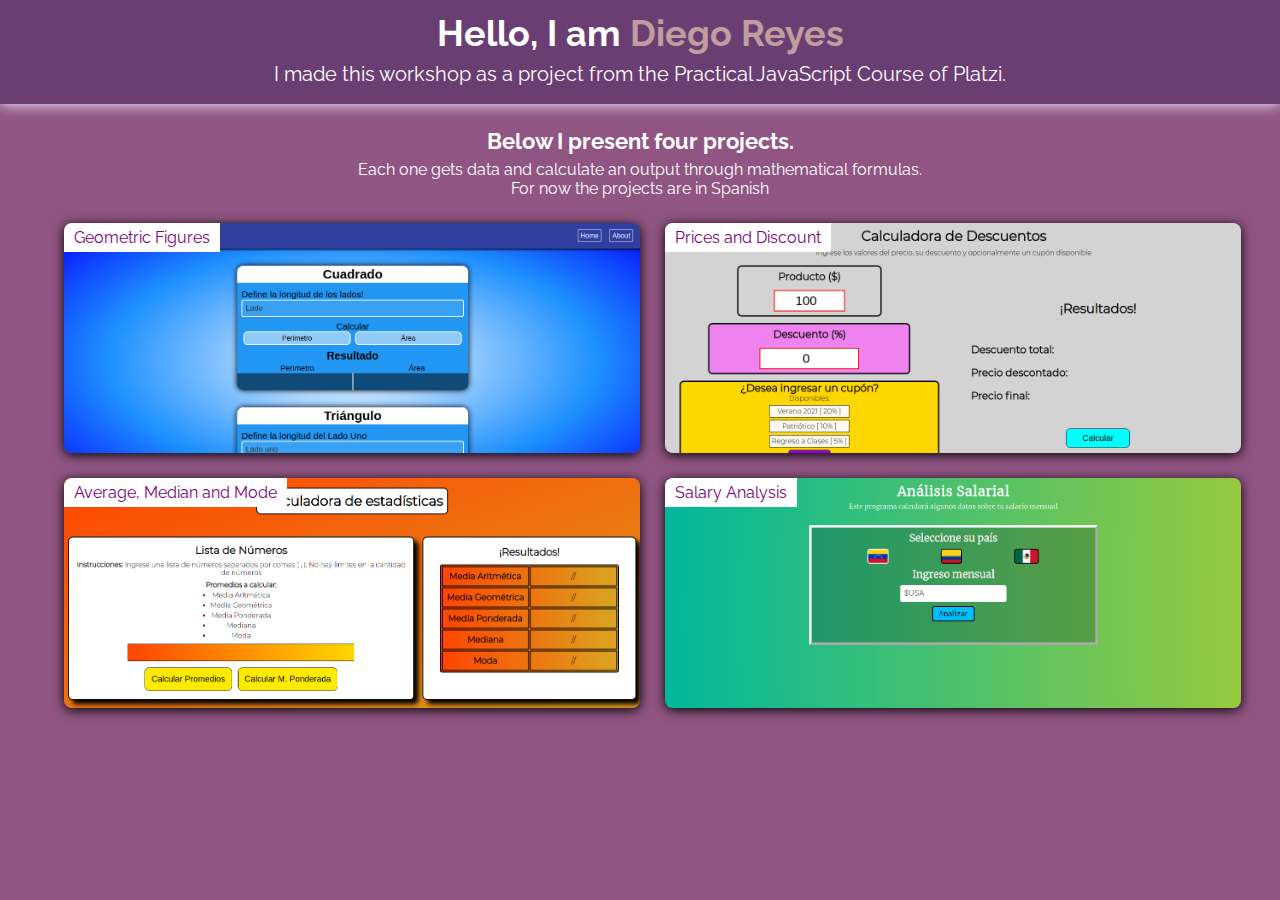
<file: index.html>
<!DOCTYPE html>
<html lang="es" dir="ltr">
  <head>
    <meta name="viewport" content="width=device-width,initial-scale=1">
    <meta charset="utf-8">
    <link rel="stylesheet" href="./styles.css">
    <link rel="preconnect" href="https://fonts.googleapis.com">
    <link rel="preconnect" href="https://fonts.gstatic.com" crossorigin>
    <link href="https://fonts.googleapis.com/css2?family=Raleway:wght@400;500&display=swap" rel="stylesheet">
    <title>Home | Practical JavaScript Course</title>
  </head>
  <body>
    <header>
      <h1>Hello, I am <span>Diego Reyes</span></h1>
      <p>I made this workshop as a project from the Practical JavaScript Course of Platzi. </p>
    </header>
    <main>
      <h2 class="presentation">Below I present four projects.</h2> 
      <p class="description">Each one gets data and calculate an output through mathematical formulas.<br>For now the projects are in Spanish</p>
      <section class="projects">
        <a href="./figuras_geometricas/index.html">
          <section class="projects--figuras">
            <p class="section-name">Geometric Figures</p>
          </section>
        </a>
        <a href="./precios_descuentos/index.html">
          <section class="projects--descuentos">
          <p class="section-name">Prices and Discount</p>
        </section>
        </a>
        <a href="./promedio/">
          <section class="projects--promedio">
            <p class="section-name">Average, Median and Mode</p>
          </section>
        </a>
        <a href="./analisis/">
          <section class="projects--analisis">
            <p class="section-name">Salary Analysis</p>
          </section>
        </a>
      </section>
    </main>
  </body>
</html>
</file>
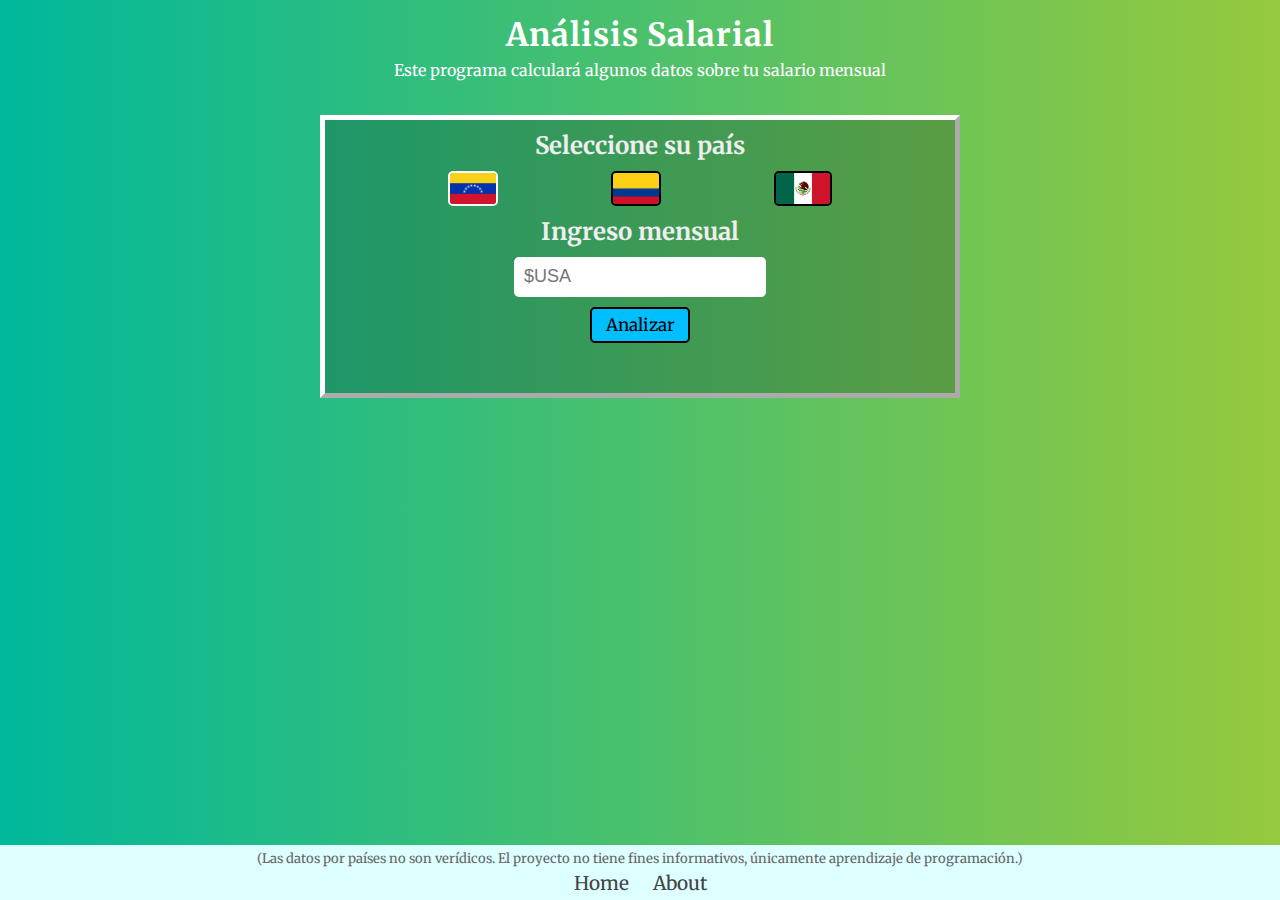
<file: analisis/index.html>
<!DOCTYPE html>
<html lang="es" dir="ltr">
  <head>
    <link rel="preconnect" href="https://fonts.googleapis.com">
    <link rel="preconnect" href="https://fonts.gstatic.com" crossorigin>
    <link href="https://fonts.googleapis.com/css2?family=Merriweather:wght@300&display=swap" rel="stylesheet">
    <link rel="stylesheet" href="style.css">
    <meta name="viewport" content="width=device-width,initial-scale=1.0">
    <meta charset="utf-8">
    <title>Análisis salarial</title>
  </head>
  <body>
    <header class="header">
      <h1 class="header__title">Análisis Salarial</h1>
      <p class="header__description">Este programa calculará algunos datos sobre tu salario mensual</p>
    </header>
    <section class="main">
      <section class="country">
        <h2 class="country__title">Seleccione su país</h2>
        <div class="country__select">
          <img class="country__flag" src="./img/venezuela.jpg" width='50'/>
          <img class="country__flag" src="./img/colombia.png" width="50">
          <img class="country__flag" src="./img/mexico.jpg" width='57.5'/>
        </div>
      </section>
      <section class="ingress">
        <h2 class="ingress__title">Ingreso mensual</h2>
        <input class="ingress__input" type="number" min="0" placeholder="$USA" id="input"/>
        <input class="ingress__button" type="button" value="Analizar" id="button"/>
      </section>
      <section class="result">
        <p class="result__output" id="relacion-promedio"></p>
        <p class="result__output" id="relacion-costovida"></p>
        <p class="result__output" id="capacidad-endeudamiento"></p>
        <p class="result__output" id="impuestos"></p>
      </section>
    </section>
    <footer class="footer">
      <p class="footer__explanatory">(Las datos por países no son verídicos. El proyecto no tiene fines informativos, únicamente aprendizaje de programación.)</p>
      <div class="footer__links">
        <a class="footer__buttons" href="../">Home</a>
        <a class="footer__buttons" href="../about.html">About</a>
      </div>
    </footer>

    <script src="personas.js" charset="utf-8"></script>
    <script src="analisis.js" charset="utf-8"></script>
  </body>
</html>
</file>
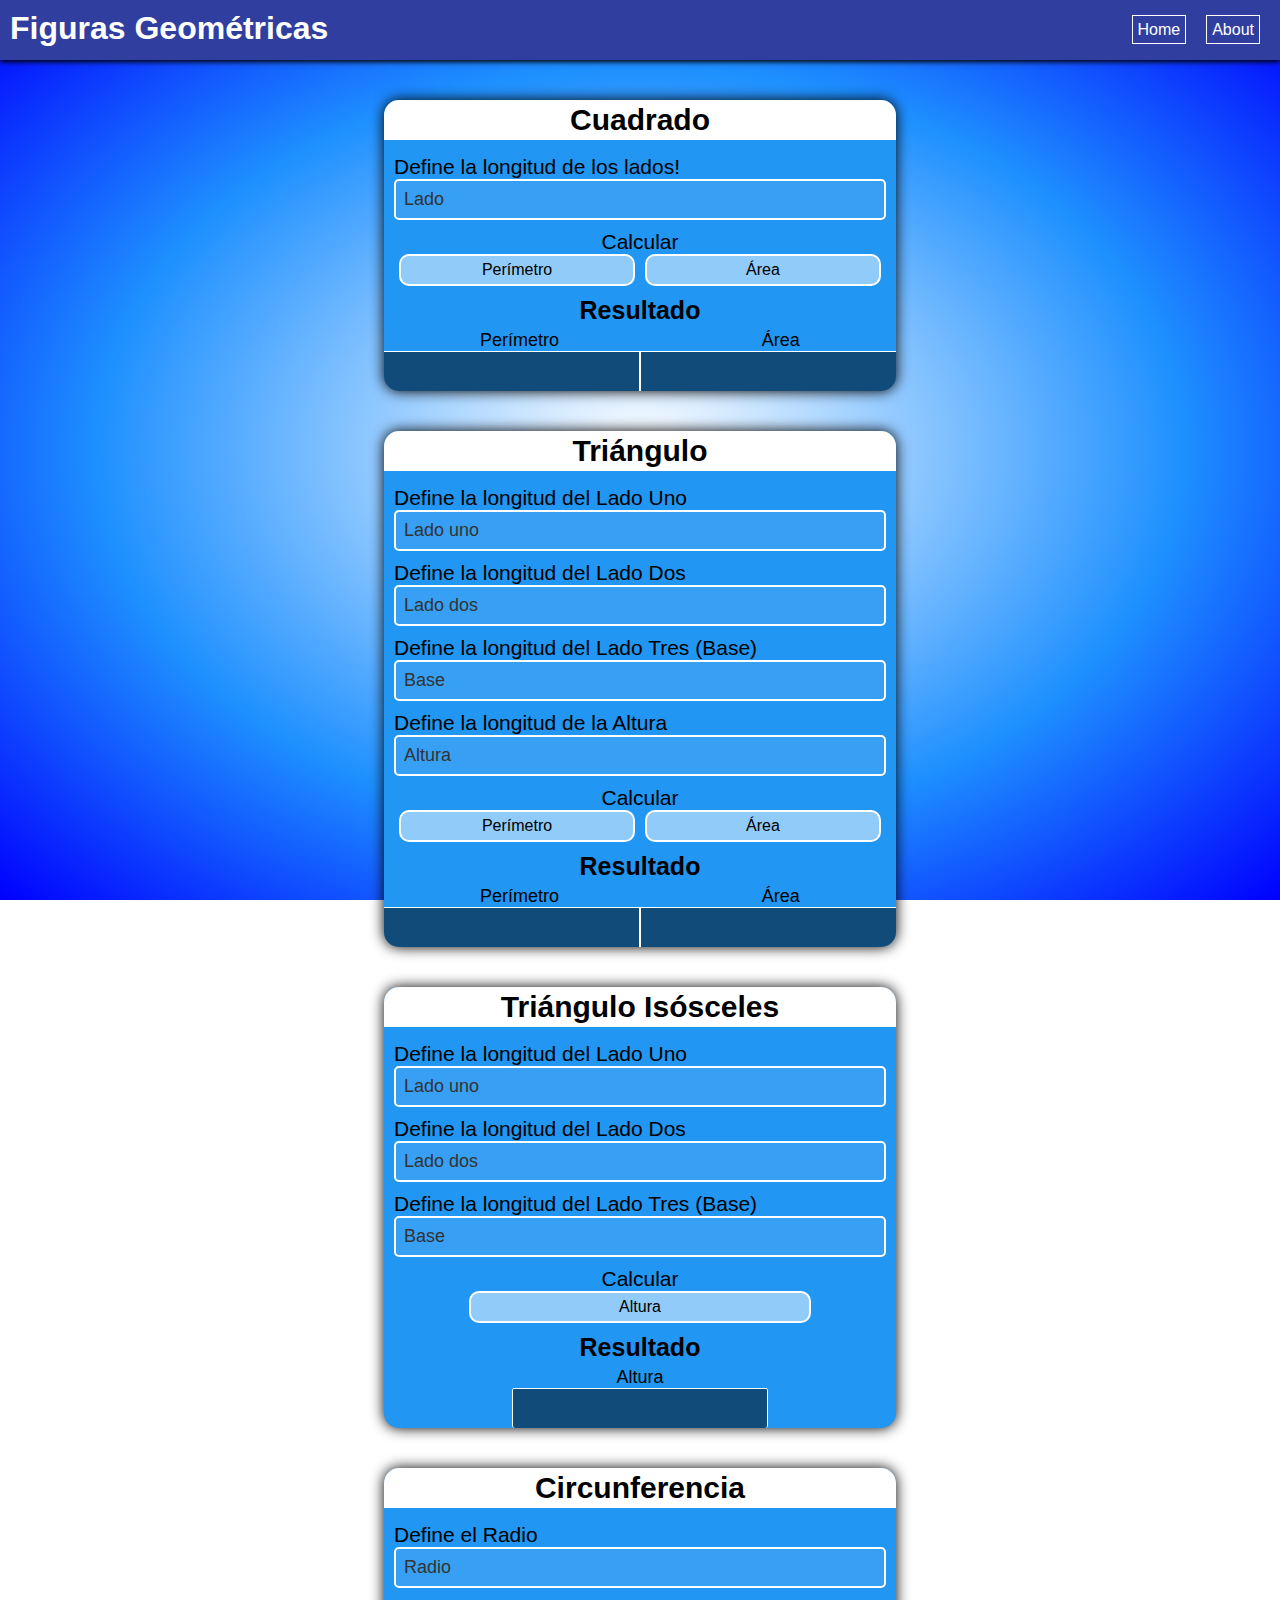
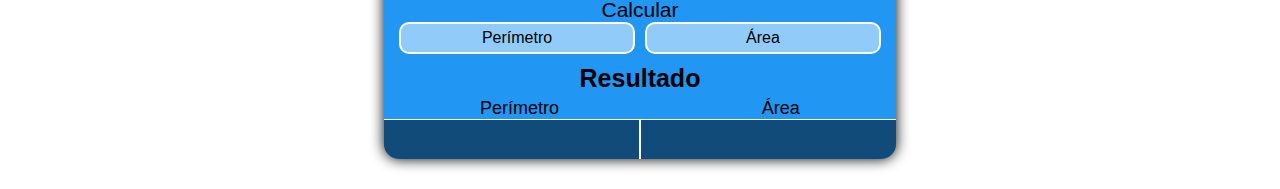
<file: figuras_geometricas/index.html>
<!DOCTYPE html>
<html lang="es" dir="ltr">
  <head>
    <link rel="stylesheet" href="./style.css">
    <meta charset="utf-8">
    <meta name="viewport" content="width=device-width,initial-scale=1">
    <title>Figuras geométricas</title>
  </head>
  <body>
    <header class="header">
      <h1 class="header__title">Figuras Geométricas</h1>
      <nav class="header__nav">
        <ul class="header__menu">
          <li class="header__item"> <a class="header__link" href="../index.html">Home</a> </li>
          <li class="header__item"> <a class="header__link" href='../about.html'>About</a> </li>
        </ul>
      </nav>
    </header>
      <section class="figure-box">
        <h2 class="figure-box__title">Cuadrado</h2>
        <div class="figure-box__content">
          <form class="figure-box__calculus">
            <label for="input-cuadrado" class="calculus__description">Define la longitud de los lados!</label>
            <input type="number" class="calculus__input" placeholder="Lado" id="input-cuadrado"/>
            <p class="calculus__description calculus__description--calculate">Calcular</p>
            <div class="buttons">
              <button class="buttons__item" type="button" name="button">Perímetro</button>
              <button class="buttons__item" type="button" name="button">Área</button>
            </div>
          </form>
          <div class="figure-box__results">
            <h4 class="results__title">Resultado</h4>
            <div class="results__names">
              <p>Perímetro</p>
              <p>Área</p>
            </div>
          </div>
        </div>
        <div class="results__calc">
          <h4 id="cuadrado-perimetro" class="results__box"></h4>
          <h4 id="cuadrado-area" class="results__box second-results__box"></h4>
        </div>
      </section>
      <section class="figure-box">
        <h2 class="figure-box__title">Triángulo</h2>
        <div class="figure-box__content">
          <form class="figure-box__calculus">
            <label for="input-triangulo1" class="calculus__description">Define la longitud del Lado Uno</label>
            <input type="number" class="calculus__input" placeholder="Lado uno" id="input-triangulo1"/>
            <label for="input-triangulo2" class="calculus__description">Define la longitud del Lado Dos</label>
            <input type="number" class="calculus__input" placeholder="Lado dos" id="input-triangulo2"/>
            <label for="input-triangulo3" class="calculus__description">Define la longitud del Lado Tres (Base)</label>
            <input type="number" class="calculus__input" placeholder="Base" id="input-triangulo3"/>
            <label for="input-triangulo4" class="calculus__description">Define la longitud de la Altura</label>
            <input type="number" class="calculus__input" placeholder="Altura" id="input-triangulo4"/>
            <p class="calculus__description calculus__description--calculate">Calcular</p>
            <div class="buttons">
              <button class="buttons__item" type="button" name="button">Perímetro</button>
              <button class="buttons__item" type="button" name="button">Área</button>
            </div>
          </form>
          <div class="figure-box__results">
            <h4 class="results__title">Resultado</h4>
            <div class="results__names">
              <p>Perímetro</p>
              <p>Área</p>
            </div>
          </div>
        </div>
        <div class="results__calc">
          <h4 id="triangulo-perimetro" class="results__box"></h4>
          <h4 id="triangulo-area" class="results__box second-results__box"></h4>
        </div>
      </section>
      <section class="figure-box">
        <h2 class="figure-box__title">Triángulo Isósceles</h2>
        <div class="figure-box__content">
          <form class="figure-box__calculus">
            <label for="input-isosceles1" class="calculus__description">Define la longitud del Lado Uno</label>
            <input type="number" class="calculus__input" placeholder="Lado uno" id="input-isosceles1"/>
            <label for="input-isosceles2" class="calculus__description">Define la longitud del Lado Dos</label>
            <input type="number" class="calculus__input" placeholder="Lado dos" id="input-isosceles2"/>
            <label for="input-isosceles3" class="calculus__description">Define la longitud del Lado Tres (Base)</label>
            <input type="number" class="calculus__input" placeholder="Base" id="input-isosceles3"/>
            <p class="calculus__description calculus__description--calculate">Calcular</p>
            <div class="buttons">
              <button class="buttons__item buttons__item--isosceles" type="button" name="button">Altura</button>
            </div>
          </form>
          <div class="figure-box__results">
            <h4 class="results__title">Resultado</h4>
            <div class="results__names results__names--isosceles">
              <p>Altura</p>
            </div>
          </div>
        </div>
        <div class="results__calc results__calc--isosceles">
          <h4 id="isosceles-altura" class="results__box results__box--isosceles"></h4>
        </div>
      </section>
      <section class="figure-box">
        <h2 class="figure-box__title">Circunferencia</h2>
        <div class="figure-box__content">
          <form class="figure-box__calculus">
            <label for="input-triangulo1" class="calculus__description">Define el Radio</label>
            <input type="number" class="calculus__input" placeholder="Radio" id="input-circunferencia"/>
            <p class="calculus__description calculus__description--calculate">Calcular</p>
            <div class="buttons">
              <button class="buttons__item" type="button" name="button">Perímetro</button>
              <button class="buttons__item" type="button" name="button">Área</button>
            </div>
          </form>
          <div class="figure-box__results">
            <h4 class="results__title">Resultado</h4>
            <div class="results__names">
              <p>Perímetro</p>
              <p>Área</p>
            </div>
          </div>
        </div>
        <div class="results__calc">
          <h4 id="circunferencia-perimetro" class="results__box"></h4>
          <h4 id="circunferencia-area" class="results__box second-results__box"></h4>
        </div>
      </section>

    <script src="figuras.js" charset="utf-8"></script>
  </body>
</html>
</file>
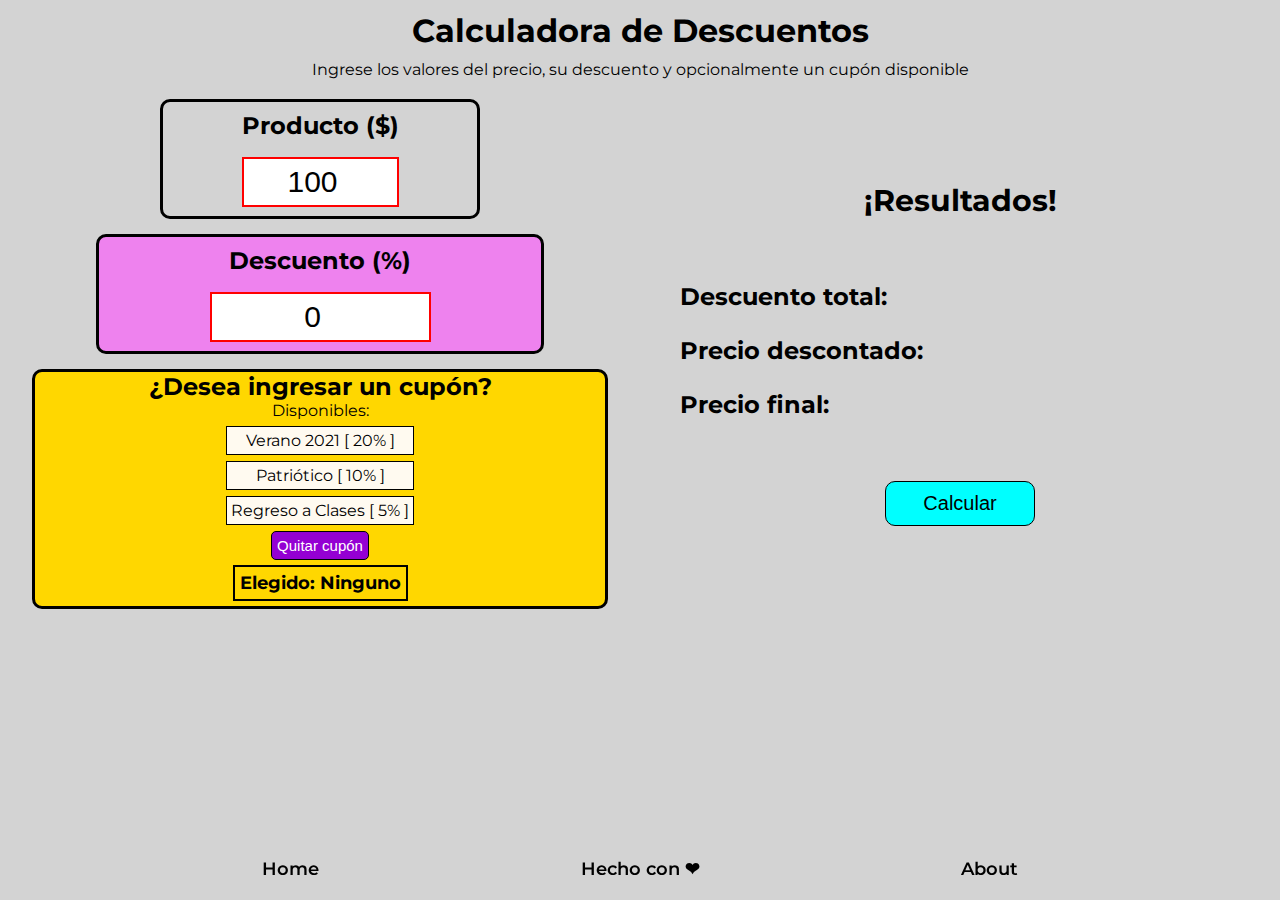
<file: precios_descuentos/index.html>
<!DOCTYPE html>
<html lang="es" dir="ltr">
  <head>
    <link rel="preconnect" href="https://fonts.googleapis.com">
    <link rel="preconnect" href="https://fonts.gstatic.com" crossorigin>
    <link href="https://fonts.googleapis.com/css2?family=Montserrat:wght@300&display=swap" rel="stylesheet">
    <link rel="stylesheet" href="style.css">
    <meta name="viewport" content="width=device-width,initial-scale=1.0">
    <meta charset="utf-8">
    <title>Precios y Descuentos</title>
  </head>
  <body>
    <header class="header">
      <h1 class="header__title">Calculadora de Descuentos</h1>
    </header>
    <p class="explanation">Ingrese los valores del precio, su descuento y opcionalmente un cupón disponible</p>
    <section class="content">
      <section class="inputs">
        <section class="product">
          <h2 class="product__title">Producto ($)</h2>
          <input class="product__price" type="number" value="100" min="0" id="product"/>
        </section>
        <section class="discount">
          <h2 class="discount__title">Descuento (%)</h2>
          <input class="product__price" type="number" value="0" min="0" max="100" id="discount">
        </section>
        <section class="coupons">
          <h2 class="coupons__title">¿Desea ingresar un cupón?</h2>
          <div class="coupons__existing">
            <p>Disponibles:</p>
            <ul class="coupons__list" id="cupones">
            </ul>
          </div>
            <button class="coupons__button"type="button" id="quit-button">Quitar cupón</button>
          <h5 class="coupons__chosen" id="coupon-true">Elegido: Ninguno</h5>
        </section>
      </section>
      <section class="output">
        <h1 class="output__title">¡Resultados! </h1>
        <div class="output__results">
          <h2 class="output__discounted" id="output-total-discount">Descuento total: </h2>
          <h2 class="output__discounted" id="output-discounted">Precio descontado:</h2>
          <h2 class="output__final" id="output-final-price">Precio final:</h2>
        </div>
        <button class="output__button" type="button" id="calculate">Calcular</button>
      </section>
    </section>
    <footer class="footer">
      <a class="footer__item footer__item--anchor" href="../index.html">Home</a>
      <p class="footer__item">Hecho con &#10084;</p>
      <a class="footer__item footer__item--anchor" href="../about.html">About</a>
    </footer>
    <script src="descuento.js" charset="utf-8"></script>
  </body>
</html>
</file>
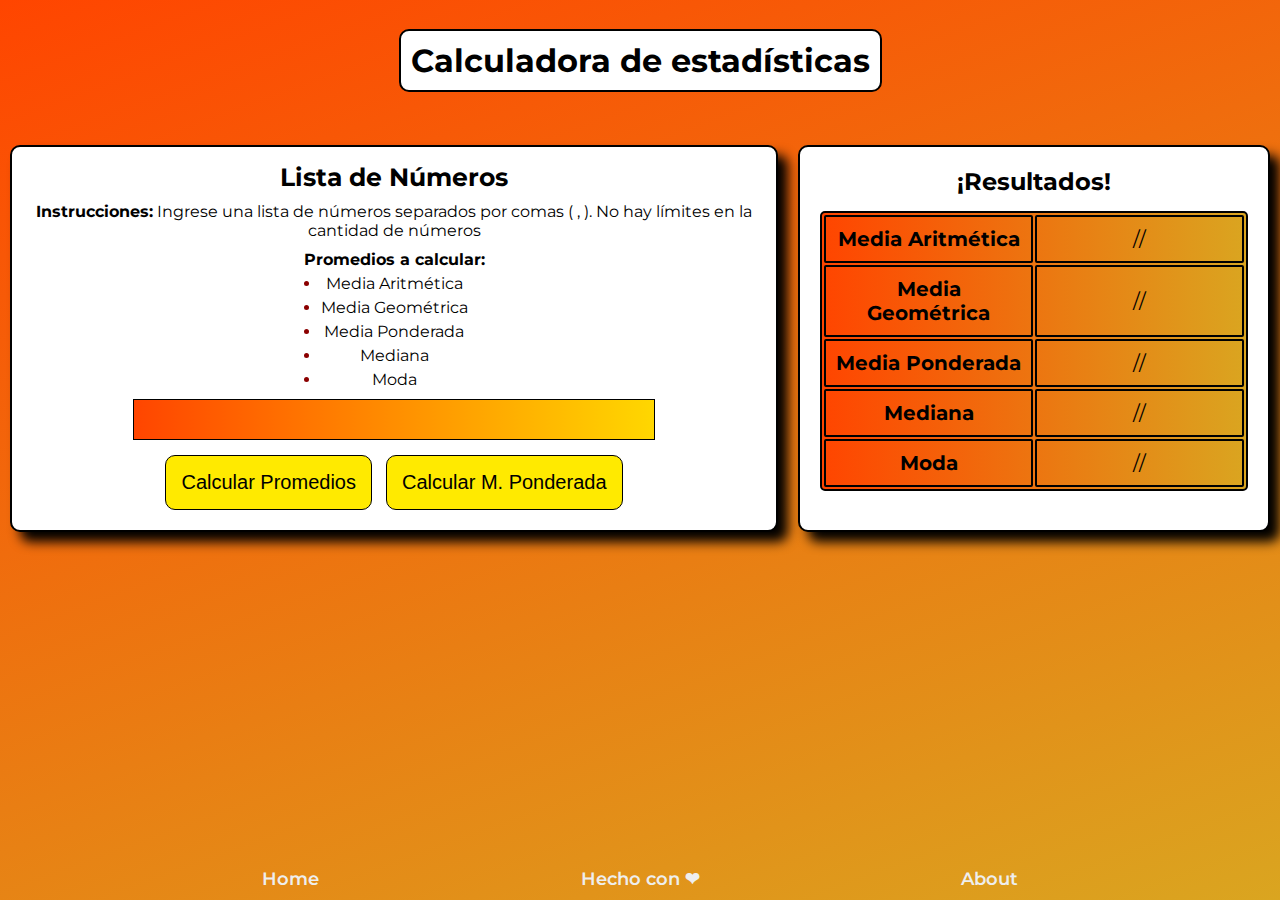
<file: promedio/index.html>
<!DOCTYPE html>
<html lang="es" dir="ltr">
  <head>
    <link rel="preconnect" href="https://fonts.googleapis.com">
    <link rel="preconnect" href="https://fonts.gstatic.com" crossorigin>
    <link href="https://fonts.googleapis.com/css2?family=Montserrat:wght@300&display=swap" rel="stylesheet">
    <link rel="stylesheet" href="style.css">
    <meta charset="utf-8">
    <meta name="viewport" content="width=device-width,initial-scale=1.0">
    <title>Calculadora de estadísticas</title>
  </head>
  <body>
    <header class="header">
      <h1 class="header__title">Calculadora de estadísticas</h1>
    </header>
    <section class="mainzone">
      <section class="inputzone">
        <h3 class="inputzone__title">Lista de Números</h3>
        <p class="inputzone__text"><strong>Instrucciones:</strong> Ingrese una lista de números separados por comas ( , ). No hay límites en la cantidad de números</p>
        <p class="inputzone__text"><strong>Promedios a calcular:</strong></p>
        <ul class="inputzone__list">
          <li class="inputzone__item">Media Aritmética</li>
          <li class="inputzone__item">Media Geométrica</li>
          <li class="inputzone__item">Media Ponderada</li>
          <li class="inputzone__item">Mediana</li>
          <li class="inputzone__item">Moda</li>
        </ul>
        <textarea class="inputzone__input" rows="1" cols="50" id="input"></textarea>
        <div class="">
          <button class="inputzone__button" type="button" id="boton">Calcular Promedios</button>
          <button class="inputzone__button" type="button" id="ponderado">Calcular M. Ponderada</button>
        </div>
      </section>
      <section class="outputzone">
        <h2 class="outputzone__title">¡Resultados!</h2>
        <table class="outputzone__table">
          <tr>
            <th>Media Aritmética</th>
            <td id="mediaArit">//</td>
          </tr>
          <tr>
            <th>Media Geométrica</th>
            <td id="mediaGeom">//</td>
          </tr>
          <tr>
            <th>Media Ponderada</th>
            <td id="mediaPond">//</td>
          </tr>
          <tr>
            <th>Mediana</th>
            <td id="mediana">//</td>
          </tr>
          <tr>
            <th>Moda</th>
            <td id="moda">//</td>
          </tr>
        </table>
      </section>
    </section>
    <footer class="footer">
      <a class="footer__item footer__item--anchor" href="../index.html">Home</a>
      <p class="footer__item">Hecho con &#10084;</p>
      <a class="footer__item footer__item--anchor" href="../about.html">About</a>
    </footer>
    <script src="promedio.js" charset="utf-8"></script>
  </body>
</html>
</file>
<file: styles.css>
*{
    margin: 0;
    padding: 0;
    box-sizing: border-box;
}
html{
    font-size: 62.5%;
}
body{
    background: #905583;
    background-attachment: fixed;
    font-family: "Raleway", sans-serif;
    color: white;
}
header{
    width: 100%;
    height: 104px;
    background: #6a3e73;
    padding: 12px;
    text-align: center;
    box-shadow: 0 0 14px white;
}
header h1{
    font-size: 3.6rem;
}
header h1 span{
    color: #be9e9e;
}
header p{
    font-size: 2rem;
    margin-top: 8px;
}
main{
    text-align: center;
    padding-top: 24px;
}
.presentation{
    font-size: 2.2rem;
}
.description{
    font-size: 1.6rem;
    margin-top: 6px;
}
.projects{
    display: grid;
    width: 90%;
    grid-template-columns: 50% 50%;
    grid-template-rows: 230px 230px;
    gap: 25px;
    margin: 25px auto;
}
.projects a{
    display: block;
    width: 100%;
    height: 100%;
}
.projects section{
    width: 100%;
    height: 100%;
    position: relative;
    box-shadow: 0 2px 12px black;
    border-radius: 8px;
    transition: 400ms all;
}
.projects section:hover{
    transform: scale(1.02)
}
.projects--figuras{
    background: url("./img/figures.png");
    background-size: cover;
    grid-column: 1 / 2;
}
.projects--descuentos{
    background: url("./img/desc.png");
    background-size: cover;
}
.projects--promedio{
    background: url("./img/promedio.png");
    background-size: cover;
}
.projects--analisis{
    background: url("./img/salario.png");
    background-size: cover;
}
.section-name{
    position: absolute;
    top: 0;
    left: 0;
    font-size: 1.6rem;
    color: purple;
    background: white;
    border-radius: 8px 0 0 0;
    padding: 5px 10px;
    }

@media (max-width: 768px) {
    header{
        height: 130px;
    }
    header h1{
        font-size: 2.8rem;
    }
    header p{
        font-size: 1.4rem;
    }
    main{
        padding: 20px 5px;
    }
    .presentation{
        font-size: 1.6rem;
    }
    .description{
        font-size: 1.3rem;
        margin-top: 6px;
    }
    .projects{
        grid-template-columns: 100%;
        grid-template-rows: repeat(4, 200px);
    }
    .section-name{
        font-size: 1.4rem;
    }
}

@media (max-width: 460px) {
    .projects{
        grid-template-rows: repeat(4, 140px);
    }
}
</file>
<file: analisis/style.css>
*{
  box-sizing: border-box;
  margin: 0;
  padding: 0;
}
html{
  font-size: 62.5%;
  min-height: 100%;
}
body{
  font-family: 'Merriweather', serif;
  font-size: 1.6rem;
  /* background: linear-gradient(to bottom, #27ae60, limegreen); */
  background: linear-gradient(to right, #00b89b, #96c93d)
}
.header{
  text-align: center;
  /* border: 1px solid red; */
  padding: 15px;
  color: white;
}
.header__title{
  letter-spacing: 1px;
}
.header__description{
  margin-top: 5px;
}
.main{
  align-items: center;
  background: rgba(0,0,0,0.2);
  border: 5px white;
  border-style: outset;
  color: #EEE;
  display: flex;
  flex-direction: column;
  margin: 20px auto;
  min-width: 368px;
  padding: 10px;
  width: 50%;
}
.country, .ingress{
  display: flex;
  flex-direction: column;
  align-items: center;
  width: 100%;
}
.country__select{
  display: flex;
  justify-content: space-evenly;
  margin: 10px;
  width: 100%;
}
.country__flag{
  border: 2px solid black;
  border-radius: 5px;
  cursor: pointer;
}
.ingress__input{
  border: 0;
  border-radius: 5px;
  font-size: 1.8rem;
  height: 40px;
  margin: 10px;
  outline: none;
  padding: 10px;
}
.ingress__button{
  background: deepskyblue;
  border: 2px solid black;
  border-radius: 5px;
  cursor: pointer;
  font-family: 'Merriweather', serif;
  font-size: 1.7rem;
  outline: none;
  padding: 5px;
  width: 100px;
}
.result{
  margin: 15px;
}
.result__output{
  font-variant: small-caps;
  font-size: 1.7rem;
  text-align: center;
  margin: 10px;
}
.footer{
  background: #dff;
  bottom: 0;
  display: flex;
  flex-direction: column;
  min-height: 55px;
  justify-content: space-between;
  align-items: center;
  padding: 5px;
  position: absolute;
  width: 100%;
}
.footer__explanatory{
  font-size: 1.3rem;
  text-align: center;
  color: #666
}
.footer__buttons{
  margin: 0 10px;
  text-decoration: none;
  color: #444;
  font-size: 1.9rem;
}
.footer__buttons:hover{
  text-decoration: underline;
  color: #222;
}

@media (max-width: 768px){
  .footer__explanatory{
    font-size: 1.2rem;
  }
}
@media (max-width: 425px){
  .header__title{
    font-size: 2.7rem;
    margin-top: 15px;
  }
  .header__description{
    font-size: 1.5rem;
  }
  .main{
    min-width: 80%
  }
  .country__title, .ingress__title{
    font-size: 2.2rem;
  }
  .ingress{
    margin-top: 20px;
  }
  .result{
    margin: 0;
  }
  .result__output{
    margin: 20px 0;
  }
  .footer{
    padding: 10px;
  }
  .footer__explanatory{
    font-size: 1.1rem;
    margin-bottom: 5px;
  }
}
@media (max-width: 375px){
  .header__description{
    font-size: 1.4rem
  }
  .country__flag{

  }
  .main{
    min-width: 95%;
    border: 2px solid white;
    border-radius: 5px;
  }
  .result__output{
    font-size: 1.5rem;
  }
  .footer{
    margin-top: 71px;
    position: static;
  }
  .footer__explanatory{
    font-size: 1rem;
  }
  .footer__buttons{
    font-size: 1.7rem;
  }
}
</file>
<file: figuras_geometricas/style.css>
*{
  box-sizing: border-box;
  margin: 0;
  padding: 0;
}
html{
  font-size: 62.5%;
}
body{
  background: radial-gradient(white, dodgerblue 60%, blue);
  background-attachment: fixed;
  font-family: Helvetica, sans-serif;
  font-size: 1.6rem;
}
.header{
  background: #303F9F;
  box-shadow: 0 2px 5px black;
  display: flex;
  justify-content: space-between;
  color: white;
  height: 60px;
  padding: 10px;
}
.header__nav{
  display: flex;
  align-items: center;
}
.header__menu{
  list-style: none;
  display: flex;
  color: white
}
.header__link{
  color: inherit;
  border: 1px solid white;
  margin: 10px;
  padding: 5px;
  text-decoration: none;
}
.header__link:hover{
  background-color: #2196F3;
}
.figure-box{
  background: #2196F3;
  border-radius: 15px;
  box-shadow: 0 0 14px black;
  margin: 0 auto;
  margin-top: 40px;
  width: 40%;
  min-width: 390px;
}
.figure-box:last-of-type{
  margin-bottom: 30px;
}
.figure-box__title{
  background-color: white;
  border-radius: 15px 15px 0 0;
  font-size: 3rem;
  margin-bottom: 5px;
  padding: 3px;
  text-align: center;
}
.figure-box__content{
  padding: 10px 10px 0;
}
.figure-box__calculus{
  display: flex;
  flex-direction: column;
  justify-content: space-around;
  width: 100%;
}
.calculus__description{
  font-size: 2.1rem;
}
.calculus__input{
  background: rgba(255,255,255,0.1);
  border: 0;
  border: 2px solid white;
  border-radius: 5px;
  font-size: 1.8rem;
  margin-bottom: 10px;
  padding: 8px;
  outline: none;
}
.calculus__description--calculate{
  text-align: center;
}
::placeholder{
  color: #333
}
.buttons{
  display: flex;
}
.buttons__item{
  background: rgba(255,255,255,0.5);
  border: 2px solid white;
  border-radius: 10px;
  cursor: pointer;
  flex: 1;
  font-size: 1.6rem;
  margin: 0 5px;
  padding: 5px;
}
.buttons__item--isosceles{
  margin: 0 75px;
}
.results__title{
  font-size: 2.5rem;
  margin-top: 10px;
  text-align: center;
}
.results__names{
  display: flex;
  font-size: 1.8rem;
  margin: 0 auto;
  margin-top: 5px;
  justify-content: space-between;
  width: 65%;
}
.results__names--isosceles{
  width: 100%;
  justify-content: center;
}
.results__calc{
  display: flex;
  background: rgb(0,0,0,0.5);
  border-radius: 0 0 15px 15px;
}
.results__calc--isosceles{
  border-radius: 3px;
  border-left: 1px solid white;
  border-right: 1px solid white;
  font-size: 1rem;
  justify-content: center;
  width: 50%;
  margin: 0 auto;
}
.results__box{
  border-top: 1px solid white;
  color: white;
  font-size: 2.2rem;
  flex: 1;
  height: 40px;
  text-align: center;
  line-height: 40px;
}
.results__box--isosceles{
  font-size: 1.8rem;
}
.second-results__box{
  border-left: 2px solid white;
}

@media (max-width: 425px){
  .header{
    font-size: 1.2rem;
    height: 70px;
    align-items: center;
  }
  .figure-box{
    width: 95%;
    min-width: 310px;
    border-radius: 10px 10px 5px 5px;
  }
  .figure-box__title{
    border-radius: 10px 10px 0 0;
    font-size: 2.7rem;
  }
  .calculus__description{
    font-size: 1.67rem;
  }
  .calculus__input{
    font-size: 1.8rem;
    padding: 4px;
  }
  .results__title{
    font-size: 2.2rem;
  }
  .results__names{
    font-size: 1.6rem;
  }
  .results__calc{
    border-radius: 5px;
  }
  .results__box{
    font-size: 2rem;
  }
  .results__box--isosceles{
    font-size: 1.5rem;
  }
}
</file>
<file: precios_descuentos/style.css>
*{
  box-sizing: border-box;
  margin: 0;
  padding: 0;
}
html{
  font-size: 62.5%;
}
body{
  font-family: 'Montserrat';
  background: lightgray;
  font-size: 1.6rem;
}
.header{
  align-items: center;
  display: flex;
  height: 60px;
  justify-content:center;
  width: 100%;
}
.explanation{
  text-align: center;
  margin-bottom: 20px;
}
.content{
  display: flex;
}
.inputs{
  display: flex;
  flex-direction: column;
  width: 50%;
}
.product{
  align-items: center;
  border: 3px solid black;
  border-radius: 10px;
  display: flex;
  flex-direction: column;
  height: 120px;
  justify-content: space-around;
  margin: 0 auto;
  min-width: 300px;
  width: 50%;
}
.product__price{
  /* background: transparent; */
  border: 2px solid red;
  font-size: 3rem;
  height: 50px;
  outline: none;
  width: 50%;
  text-align: center;
}
.discount{
  align-items: center;
  background: violet;
  border: 3px solid black;
  border-radius: 10px;
  display: flex;
  flex-direction: column;
  height: 120px;
  justify-content: space-around;
  min-width: 320px;
  margin: 15px auto;
  width: 70%;
}
.coupons{
  align-items: center;
  background: gold;
  border: 3px solid black;
  border-radius: 10px;
  display: flex;
  flex-direction: column;
  justify-content: space-between;
  min-height: 120px;
  margin: 0 auto;
  min-width: 340px;
  width: 90%;
}
.coupons__existing{
  text-align: center;
}
.coupons__list{
  list-style: none;
  text-align: center;
}
.coupons__list-item{
  background: floralwhite;
  border:1px solid black;
  cursor: pointer;
  margin: 6px 0;
  padding: 4px;
  transition: 400ms all;
}
.coupons__list-item:hover{
  text-shadow: 2px 2px 5px black;
}
.coupons__button{
  background: darkviolet;
  border: 1px solid black;
  border-radius: 5px;
  color: white;
  cursor: pointer;
  font-size: 1.5rem;
  outline: none;
  padding: 5px;
  transition: 200ms all;
}
.coupons__button:hover{
  box-shadow: 1px 1px 8px gray;
}
.coupons__chosen{
  border: 2px solid black;
  font-size: 1.8rem;
  padding: 5px;
  margin: 5px 0;
}
.output{
  padding: 20px 40px;
  width: 50%;
  display: flex;
  flex-direction: column;
  align-items: space-between;
  justify-content: space-evenly;
}
.output__title{
  font-size: 3rem;
  text-align: center;
}
.output__discounted{
  margin-bottom: 25px;
}
.output__button{
  background: cyan;
  border: 1px solid black;
  border-radius: 10px;
  font-size: 2rem;
  margin: 0 auto;
  outline: none;
  padding: 10px;
  transition: 300ms all;
  width: 150px;
}
.output__button:hover{
  box-shadow: 3px 3px 10px black;
}
.footer{
  display: flex;
  font-size: 1.8rem;
  justify-content: space-evenly;
  margin-top: 20px;
  width: 100%;
}
.footer__item{
  text-decoration: none;
  color: black;
  font-weight: 600;
}
.footer__item--anchor:hover{
  text-decoration: underline;
}
@media (min-height: 670px){
  .footer{
    position: fixed;
    bottom: 20px;
  }
}
@media (max-width: 768px){
  .header{
    margin-top: 10px;
    font-size: 1.8rem;
    height: auto;
    text-align: center;
  }
  .explanation{
    font-size: 1.8rem;
    padding: 10px;
  }
  .content{
    display: block;
  }
  .inputs, .output{
    width: 100%;
  }
  .coupons{
    padding: 5px;
  }
  .output__results{
    font-size: 1.4rem;
    margin: 20px 0;
  }
  .footer{
    position: static;
    margin: 20px 0;
  }
  .coupons__list-item:hover, .coupons__button:hover, .output__button:hover{
    text-shadow: none;
    box-shadow: none;
  }
  .coupons__list-item:active, .coupons__button:active, .output__button:active{
    box-shadow: 1px 1px 4px black;
  }
}
@media (max-width: 375px){
  .output__results{
    font-size: 1.3rem;
  }
}
@media (max-width: 320px){
  .header{
    font-size: 1.6rem;
  }
  .discount{
    min-width: 310px;
  }
  .coupons{
    min-width: 320px;
  }
  .coupons__title{
    font-size: 2.2rem;
    margin-bottom: 5px;
  }
  .output__title{
    font-size: 2.7rem;
  }
  .output__discounted{
    margin-bottom: 15px;
  }
  .output__results{
    font-size: 1.1rem;
    margin: 15px 0;
    text-align: center;
  }
}
</file>
<file: promedio/style.css>
*{
  box-sizing: border-box;
  margin: 0;
  padding: 0;
}
html{
  font-size: 62.5%;
}
body{
  background: linear-gradient(160deg, orangered, goldenrod);
  background-attachment: fixed;
  font-family: 'Montserrat', Helvetica, sans-serif;
  font-size: 1.6rem;
}
.header{
  height: 120px;
  display: flex;
  justify-content: center;
  align-items: center;
  margin: auto;
}
.header__title{
  background: white;
  border: 2px solid black;
  border-radius: 10px;
  padding: 10px;
}
.mainzone{
  display: flex;
  width: 100%;
}
.inputzone, .outputzone{
  border: 2px solid black;
  border-radius: 10px;
  box-shadow: 10px 10px 12px black;
  margin: 25px 10px;
}
.inputzone{
  background: white;
  display: flex;
  flex-direction: column;
  align-items: center;
  padding: 15px;
  text-align: center;
  width: 60%;
}
.inputzone__title{
  font-size: 2.5rem;
}
.inputzone__text{
  margin-top: 10px;
}
.inputzone__item{
  margin-top: 5px;
}
::marker{
  color: darkred;
}
.inputzone__input{
  background: linear-gradient(90deg, orangered, gold);
  border: 1px solid black;
  font-size: 1.6rem;
  margin: 10px 0;
  padding: 10px;
  max-width: 100%;
  outline-color: black;
  white-space: nowrap;
  resize: none;
  text-align: center;
  overflow-y: hidden;
}
.inputzone__input::-webkit-scrollbar{
  width: 5px;
  height: 5px;
}
.inputzone__input::-webkit-scrollbar-track{
  background: rgba(100,100,100,0.3);
}
.inputzone__input::-webkit-scrollbar-thumb{
  background: gray;
  border-radius: 20px;
}
.inputzone__input::-webkit-scrollbar-thumb:hover{
  background: dimgray;
}
.inputzone__button{
  background: #ffea00;
  border: 1px solid black;
  border-radius: 10px;
  cursor: pointer;
  font-size: 2rem;
  margin: 5px;
  outline: none;
  padding: 15px;
  transition: 250ms all;
}
.inputzone__button:hover{
  box-shadow: 0 0 8px black;
}
.outputzone{
  background: white;
  display: flex;
  flex-direction: column;
  align-items: center;
  padding: 20px;
  text-align: center;
  flex: 1;
}
.outputzone__table{
  background: linear-gradient(90deg, orangered, goldenrod);
  margin-top: 15px;
  border: 2px solid black;
  border-radius: 5px;
  font-size: 2rem;
}
.outputzone__table td, .outputzone__table th{
  border: 2px solid black;
  border-radius: 2px;
  padding: 10px;
  width: 50%
}
.footer{
  display: flex;
  font-size: 1.8rem;
  justify-content: space-evenly;
  position: absolute;
  bottom: 10px;
  width: 100%;
}
.footer__item{
  text-decoration: none;
  color: #EEE;
  font-weight: 600;
}
.footer__item--anchor:hover{
  text-decoration: underline;
}

@media (max-width: 768px){
  .header{
    height: 100px;
  }
  .mainzone{
    flex-direction: column;
  }
  .inputzone, .outputzone{
    margin: 5px 10px;
    box-shadow: 6px 6px 8px black;
  }
  .inputzone{
    width: auto;
  }
  .outputzone{
    padding: 20px 10px;
    width: 380px;
    margin: 5px auto;
  }
  .outputzone__table{
    font-size: 1.7rem;
  }
  .footer{
    position: static;
    margin: 20px 0 15px;
  }
}
@media (max-width: 425px){
  .header__title{
    width: 95%;
    text-align: center;
    font-size: 2.5rem;
  }
  .inputzone__button:hover{
    box-shadow: none;
  }
  .inputzone__button:active{
    box-shadow: 0 0 5px black;
  }
  .outputzone{
    width: auto;
    margin: 5px 10px;
  }
}
</file>
